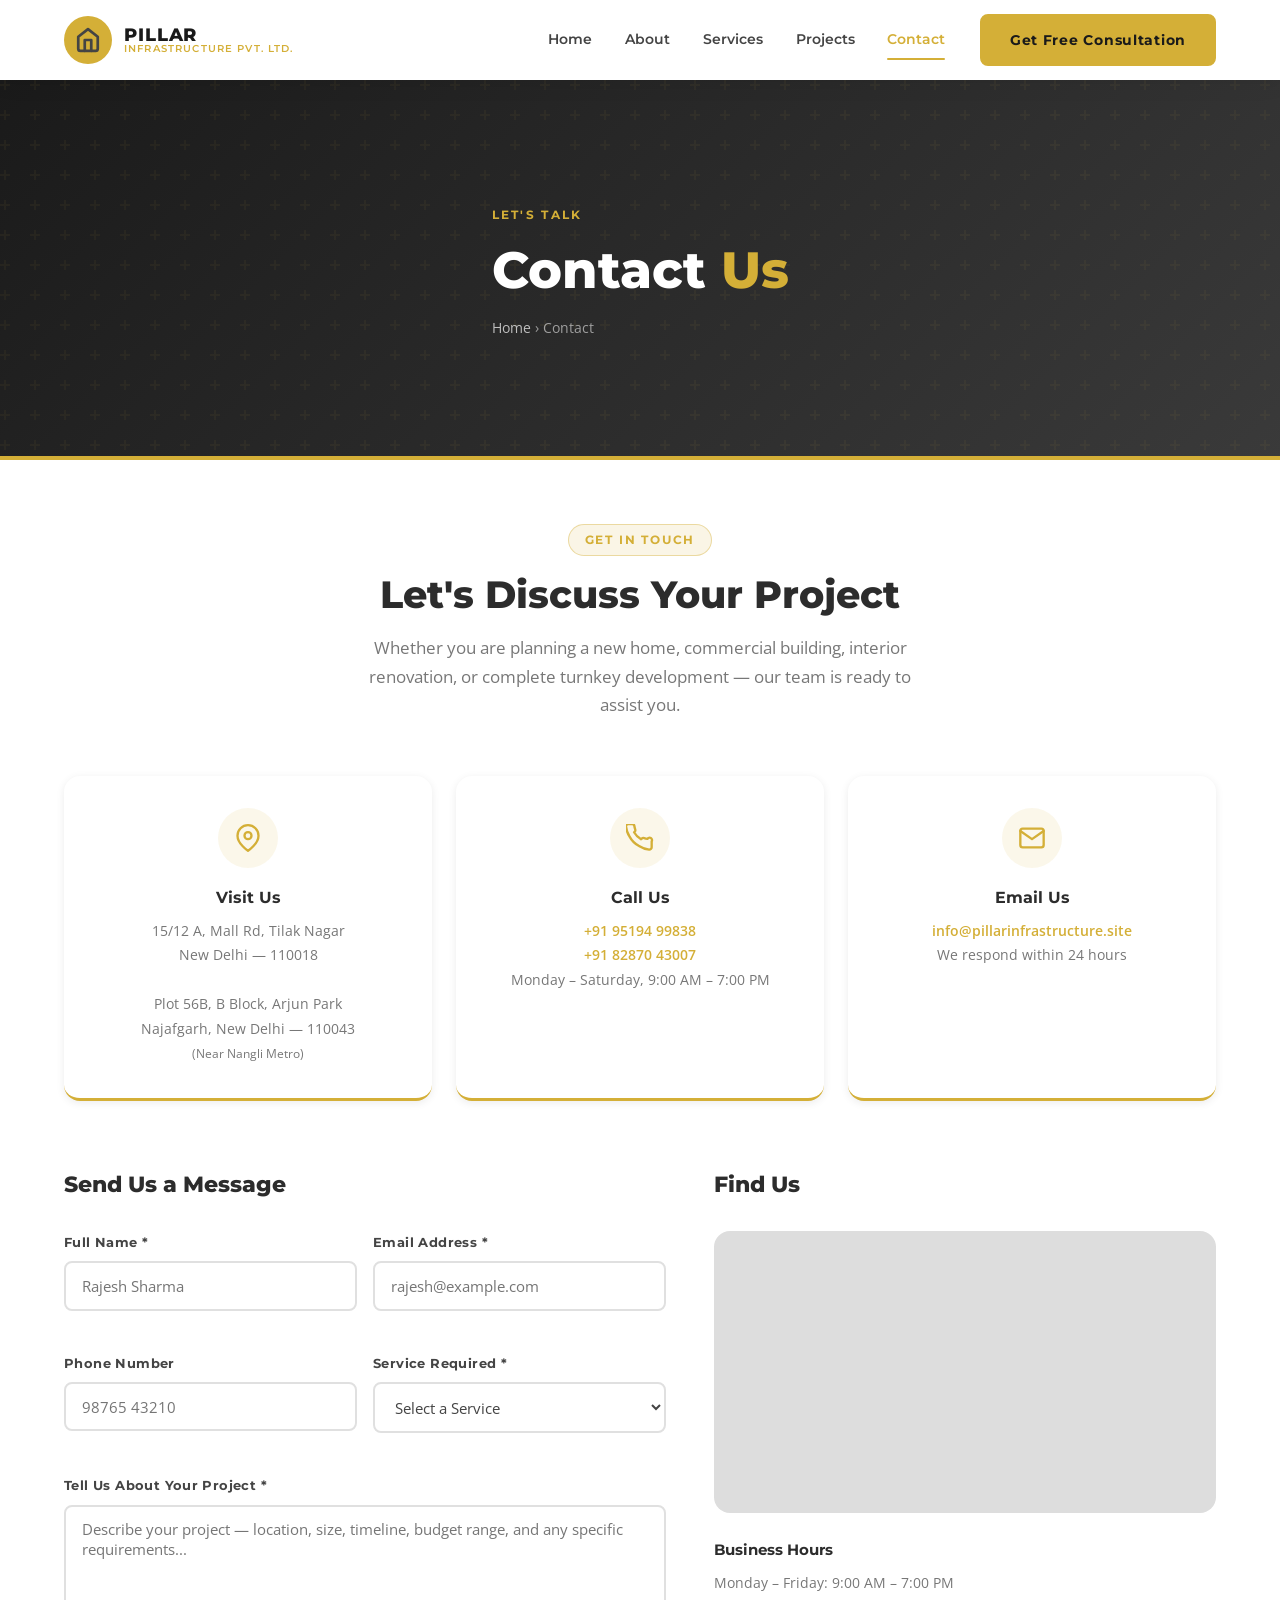
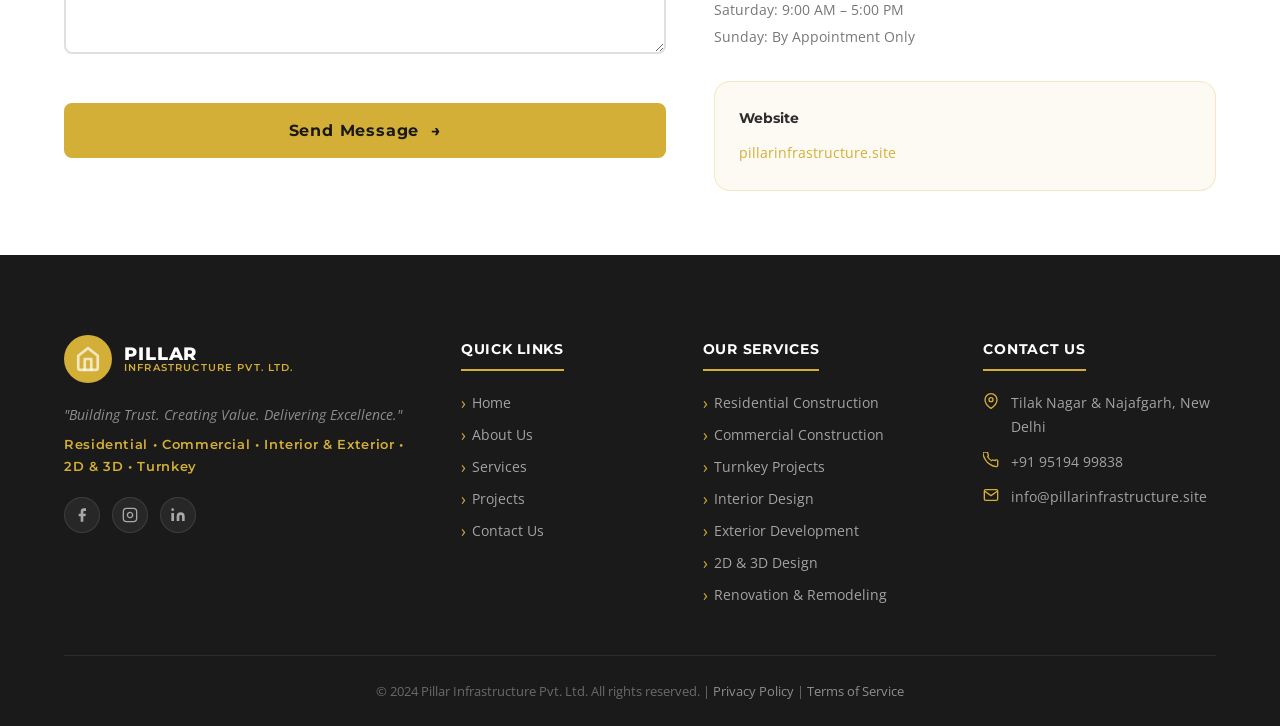
<file: contact.html>
<!DOCTYPE html>
<html lang="en">
<head>
  <meta charset="UTF-8">
  <meta name="viewport" content="width=device-width, initial-scale=1.0">
  <title>Contact Us — Get a Free Consultation | Pillar Infrastructure Pvt. Ltd.</title>
  <meta name="description" content="Contact Pillar Infrastructure Pvt. Ltd. for a free consultation and project estimate. Whether planning a home, commercial building, or renovation — we're ready to assist.">
  <meta name="keywords" content="contact construction company india, free construction consultation, building contractor contact, Pillar Infrastructure contact">
  <meta name="author" content="Mukhtar Khan, Pillar Infrastructure Pvt. Ltd.">
  <link rel="canonical" href="https://pillarinfrastructure.site/contact.html">
  <meta property="og:title" content="Contact Us | Pillar Infrastructure Pvt. Ltd.">
  <meta property="og:description" content="Get in touch for a free consultation and estimate. Email info@pillarinfrastructure.site.">
  <meta property="og:image" content="https://pillarinfrastructure.site/images/og-image.jpg">
  <meta property="og:url" content="https://pillarinfrastructure.site/contact.html">
  <link rel="icon" type="image/png" href="images/logo.png">
  <link rel="preconnect" href="https://fonts.googleapis.com">
  <link rel="preconnect" href="https://fonts.gstatic.com" crossorigin>
  <link href="https://fonts.googleapis.com/css2?family=Montserrat:wght@400;600;700;800&family=Open+Sans:wght@400;500;600&display=swap" rel="stylesheet">
  <link rel="stylesheet" href="https://unpkg.com/aos@2.3.4/dist/aos.css">
  <link rel="stylesheet" href="css/style.css">
</head>
<body>

<!-- NAVBAR -->
<header class="navbar navbar--solid" id="navbar">
  <div class="container">
    <div class="navbar__inner">
      <a href="index.html" class="navbar__logo" aria-label="Pillar Infrastructure Home">
        <div class="navbar__logo-icon" aria-hidden="true">
          <svg viewBox="0 0 24 24" fill="none" stroke="currentColor" stroke-width="2.5" stroke-linecap="round" stroke-linejoin="round">
            <path d="M3 9l9-7 9 7v11a2 2 0 01-2 2H5a2 2 0 01-2-2z"/><polyline points="9 22 9 12 15 12 15 22"/>
          </svg>
        </div>
        <div class="navbar__logo-text">
          <span class="navbar__logo-main">PILLAR</span>
          <span class="navbar__logo-sub">INFRASTRUCTURE PVT. LTD.</span>
        </div>
      </a>
      <nav class="navbar__nav" role="navigation" aria-label="Main navigation">
        <a href="index.html"    class="navbar__link">Home</a>
        <a href="about.html"   class="navbar__link">About</a>
        <a href="services.html" class="navbar__link">Services</a>
        <a href="projects.html" class="navbar__link">Projects</a>
        <a href="contact.html" class="navbar__link">Contact</a>
        <a href="contact.html" class="btn btn--accent navbar__cta">Get Free Consultation</a>
      </nav>
      <button class="navbar__toggle" aria-label="Toggle navigation menu" aria-expanded="false">
        <span></span><span></span><span></span>
      </button>
    </div>
  </div>
</header>

<!-- PAGE HERO -->
<section class="page-hero" aria-labelledby="page-title">
  <div class="container">
    <div class="page-hero__content">
      <p class="page-hero__tag">Let's Talk</p>
      <h1 class="page-hero__title" id="page-title">Contact <span>Us</span></h1>
      <p class="page-hero__breadcrumb"><a href="index.html">Home</a> &rsaquo; Contact</p>
    </div>
  </div>
</section>

<!-- CONTACT SECTION -->
<section class="section" aria-labelledby="contact-title">
  <div class="container">

    <div class="section__header" data-aos="fade-up">
      <span class="section__tag">Get In Touch</span>
      <h2 class="section__title" id="contact-title">Let's Discuss Your Project</h2>
      <p class="section__subtitle">
        Whether you are planning a new home, commercial building, interior renovation, or complete
        turnkey development — our team is ready to assist you.
      </p>
    </div>

    <!-- Contact Info Cards -->
    <div class="contact-cards">
      <div class="contact-card" data-aos="fade-up" data-aos-delay="0">
        <div class="contact-card__icon" aria-hidden="true">
          <svg viewBox="0 0 24 24" fill="none" stroke="currentColor" stroke-width="2" stroke-linecap="round" stroke-linejoin="round">
            <path d="M21 10c0 7-9 13-9 13S3 17 3 10a9 9 0 0118 0z"/><circle cx="12" cy="10" r="3"/>
          </svg>
        </div>
        <h3>Visit Us</h3>
        <p>
          15/12 A, Mall Rd, Tilak Nagar<br>New Delhi — 110018<br><br>
          Plot 56B, B Block, Arjun Park<br>Najafgarh, New Delhi — 110043<br>
          <small>(Near Nangli Metro)</small>
        </p>
      </div>
      <div class="contact-card" data-aos="fade-up" data-aos-delay="100">
        <div class="contact-card__icon" aria-hidden="true">
          <svg viewBox="0 0 24 24" fill="none" stroke="currentColor" stroke-width="2" stroke-linecap="round" stroke-linejoin="round">
            <path d="M22 16.92v3a2 2 0 01-2.18 2 19.79 19.79 0 01-8.63-3.07A19.5 19.5 0 013.07 10.8a19.79 19.79 0 01-3.07-8.7A2 2 0 012.18 0h3a2 2 0 012 1.72 12.84 12.84 0 00.7 2.81 2 2 0 01-.45 2.11L6.91 7.09a16 16 0 006 6l.56-.56a2 2 0 012.11-.45 12.84 12.84 0 002.81.7A2 2 0 0122 14.92z"/>
          </svg>
        </div>
        <h3>Call Us</h3>
        <p>
          <a href="tel:+919519499838" style="color:var(--color-accent);font-weight:600;">+91 95194 99838</a><br>
          <a href="tel:+918287043007" style="color:var(--color-accent);font-weight:600;">+91 82870 43007</a><br>
          Monday – Saturday, 9:00 AM – 7:00 PM
        </p>
      </div>
      <div class="contact-card" data-aos="fade-up" data-aos-delay="200">
        <div class="contact-card__icon" aria-hidden="true">
          <svg viewBox="0 0 24 24" fill="none" stroke="currentColor" stroke-width="2" stroke-linecap="round" stroke-linejoin="round">
            <path d="M4 4h16c1.1 0 2 .9 2 2v12c0 1.1-.9 2-2 2H4c-1.1 0-2-.9-2-2V6c0-1.1.9-2 2-2z"/>
            <polyline points="22,6 12,13 2,6"/>
          </svg>
        </div>
        <h3>Email Us</h3>
        <p><a href="mailto:info@pillarinfrastructure.site" style="color:var(--color-accent);font-weight:600;">info@pillarinfrastructure.site</a><br>
           We respond within 24 hours</p>
      </div>
    </div>

    <!-- Form + Map -->
    <div class="contact__wrapper">

      <!-- Contact Form -->
      <div data-aos="fade-right">
        <h2 class="contact__form-title">Send Us a Message</h2>
        <form id="contact-form"
              action="https://formspree.io/f/xbdeaenn"
              method="POST"
              novalidate>

          <div class="form-row">
            <div class="form-group">
              <label for="name" class="form-label">Full Name *</label>
              <input type="text" id="name" name="name" class="form-control"
                     placeholder="Rajesh Sharma" required autocomplete="name">
              <span class="form-error" id="name-error" role="alert"></span>
            </div>
            <div class="form-group">
              <label for="email" class="form-label">Email Address *</label>
              <input type="email" id="email" name="email" class="form-control"
                     placeholder="rajesh@example.com" required autocomplete="email">
              <span class="form-error" id="email-error" role="alert"></span>
            </div>
          </div>

          <div class="form-row">
            <div class="form-group">
              <label for="phone" class="form-label">Phone Number</label>
              <input type="tel" id="phone" name="phone" class="form-control"
                     placeholder="98765 43210" autocomplete="tel">
              <span class="form-error" id="phone-error" role="alert"></span>
            </div>
            <div class="form-group">
              <label for="service" class="form-label">Service Required *</label>
              <select id="service" name="service" class="form-control" required>
                <option value="">Select a Service</option>
                <option value="Residential Construction">Residential Construction</option>
                <option value="Commercial Construction">Commercial Construction</option>
                <option value="Turnkey Project">Turnkey Project</option>
                <option value="Interior Design & Execution">Interior Design &amp; Execution</option>
                <option value="Exterior Development">Exterior Development</option>
                <option value="2D & 3D Design Services">2D &amp; 3D Design Services</option>
                <option value="Renovation & Remodeling">Renovation &amp; Remodeling</option>
                <option value="Other">Other / Not Sure</option>
              </select>
              <span class="form-error" id="service-error" role="alert"></span>
            </div>
          </div>

          <div class="form-group">
            <label for="message" class="form-label">Tell Us About Your Project *</label>
            <textarea id="message" name="message" class="form-control" rows="6"
                      placeholder="Describe your project — location, size, timeline, budget range, and any specific requirements..." required></textarea>
            <span class="form-error" id="message-error" role="alert"></span>
          </div>

          <!-- Honeypot spam prevention -->
          <input type="text" name="_gotcha" style="display:none" tabindex="-1" autocomplete="off">

          <!-- Formspree redirect back to same page with ?success -->
          <input type="hidden" name="_next" value="https://pillarinfrastructure.site/contact.html?success">

          <button type="submit" class="btn btn--accent btn--lg btn--full">
            Send Message &nbsp;→
          </button>

        </form>

        <!-- Success message (hidden by default, shown when ?success in URL) -->
        <div class="form__success" style="display:none;">
          <h3>Thank You!</h3>
          <p>We've received your message and will contact you within 24 hours to discuss your project.</p>
        </div>
      </div>

      <!-- Map + Hours -->
      <div data-aos="fade-left">
        <h2 class="contact__form-title">Find Us</h2>
        <div class="map-embed">
          <!-- Replace the src below with your actual Google Maps embed URL -->
          <!-- To get it: Google Maps → share → Embed a map → copy iframe src -->
          <iframe
            src="https://www.google.com/maps/embed?pb=!1m18!1m12!1m3!1d3806.5!2d78.4867!3d17.3850!2m3!1f0!2f0!3f0!3m2!1i1024!2i768!4f13.1!3m3!1m2!1s0x0%3A0x0!2zMTfCsDIzJzA2LjAiTiA3OMKwMjknMTIuMSJF!5e0!3m2!1sen!2sin!4v1600000000000!5m2!1sen!2sin"
            title="Pillar Infrastructure Office Location — update with real address"
            allowfullscreen
            loading="lazy"
            referrerpolicy="no-referrer-when-downgrade">
          </iframe>
        </div>

        <div class="contact__hours">
          <h4>Business Hours</h4>
          <p>Monday – Friday: 9:00 AM – 7:00 PM</p>
          <p>Saturday: 9:00 AM – 5:00 PM</p>
          <p>Sunday: By Appointment Only</p>
        </div>

        <div style="margin-top:2rem;padding:1.5rem;background:rgba(212,175,55,0.06);border:1px solid rgba(212,175,55,0.25);border-radius:var(--radius-lg);">
          <p style="font-family:var(--font-heading);font-size:0.9rem;font-weight:700;color:var(--color-primary);margin-bottom:0.5rem;">Website</p>
          <a href="https://pillarinfrastructure.site" style="color:var(--color-accent);font-size:0.9rem;">pillarinfrastructure.site</a>
        </div>
      </div>

    </div>
  </div>
</section>

<!-- FOOTER -->
<footer class="footer" role="contentinfo">
  <div class="container">
    <div class="footer__grid">
      <div>
        <div class="footer__logo">
          <a href="index.html" class="navbar__logo">
            <div class="navbar__logo-icon" aria-hidden="true">
              <svg viewBox="0 0 24 24" fill="none" stroke="currentColor" stroke-width="2.5" stroke-linecap="round" stroke-linejoin="round">
                <path d="M3 9l9-7 9 7v11a2 2 0 01-2 2H5a2 2 0 01-2-2z"/><polyline points="9 22 9 12 15 12 15 22"/>
              </svg>
            </div>
            <div class="navbar__logo-text">
              <span class="navbar__logo-main">PILLAR</span>
              <span class="navbar__logo-sub">INFRASTRUCTURE PVT. LTD.</span>
            </div>
          </a>
        </div>
        <p class="footer__tagline">"Building Trust. Creating Value. Delivering Excellence."</p>
        <p class="footer__tagline-main">Residential • Commercial • Interior &amp; Exterior • 2D &amp; 3D • Turnkey</p>
        <div class="footer__social">
          <a href="#" class="footer__social-link" aria-label="Facebook"><svg viewBox="0 0 24 24" fill="currentColor"><path d="M18 2h-3a5 5 0 00-5 5v3H7v4h3v8h4v-8h3l1-4h-4V7a1 1 0 011-1h3z"/></svg></a>
          <a href="#" class="footer__social-link" aria-label="Instagram"><svg viewBox="0 0 24 24" fill="none" stroke="currentColor" stroke-width="2"><rect x="2" y="2" width="20" height="20" rx="5"/><path d="M16 11.37A4 4 0 1112.63 8 4 4 0 0116 11.37z"/><line x1="17.5" y1="6.5" x2="17.51" y2="6.5"/></svg></a>
          <a href="#" class="footer__social-link" aria-label="LinkedIn"><svg viewBox="0 0 24 24" fill="currentColor"><path d="M16 8a6 6 0 016 6v7h-4v-7a2 2 0 00-2-2 2 2 0 00-2 2v7h-4v-7a6 6 0 016-6zM2 9h4v12H2z"/><circle cx="4" cy="4" r="2"/></svg></a>
        </div>
      </div>
      <div>
        <h3 class="footer__heading">Quick Links</h3>
        <ul class="footer__links">
          <li><a href="index.html">Home</a></li>
          <li><a href="about.html">About Us</a></li>
          <li><a href="services.html">Services</a></li>
          <li><a href="projects.html">Projects</a></li>
          <li><a href="contact.html">Contact Us</a></li>
        </ul>
      </div>
      <div>
        <h3 class="footer__heading">Our Services</h3>
        <ul class="footer__links">
          <li><a href="services.html#residential">Residential Construction</a></li>
          <li><a href="services.html#commercial">Commercial Construction</a></li>
          <li><a href="services.html#turnkey">Turnkey Projects</a></li>
          <li><a href="services.html#interior">Interior Design</a></li>
          <li><a href="services.html#exterior">Exterior Development</a></li>
          <li><a href="services.html#design">2D &amp; 3D Design</a></li>
          <li><a href="services.html#renovation">Renovation &amp; Remodeling</a></li>
        </ul>
      </div>
      <div>
        <h3 class="footer__heading">Contact Us</h3>
        <ul class="footer__contact-list">
          <li class="footer__contact-item">
            <svg viewBox="0 0 24 24" fill="none" stroke="currentColor" stroke-width="2" aria-hidden="true"><path d="M21 10c0 7-9 13-9 13S3 17 3 10a9 9 0 0118 0z"/><circle cx="12" cy="10" r="3"/></svg>
            <span>Tilak Nagar &amp; Najafgarh, New Delhi</span>
          </li>
          <li class="footer__contact-item">
            <svg viewBox="0 0 24 24" fill="none" stroke="currentColor" stroke-width="2" aria-hidden="true"><path d="M22 16.92v3a2 2 0 01-2.18 2 19.79 19.79 0 01-8.63-3.07A19.5 19.5 0 013.07 10.8a19.79 19.79 0 01-3.07-8.7A2 2 0 012.18 0h3a2 2 0 012 1.72 12.84 12.84 0 00.7 2.81 2 2 0 01-.45 2.11L6.91 7.09a16 16 0 006 6l.56-.56a2 2 0 012.11-.45 12.84 12.84 0 002.81.7A2 2 0 0122 14.92z"/></svg>
            <a href="tel:+919519499838">+91 95194 99838</a>
          </li>
          <li class="footer__contact-item">
            <svg viewBox="0 0 24 24" fill="none" stroke="currentColor" stroke-width="2" aria-hidden="true"><path d="M4 4h16c1.1 0 2 .9 2 2v12c0 1.1-.9 2-2 2H4c-1.1 0-2-.9-2-2V6c0-1.1.9-2 2-2z"/><polyline points="22,6 12,13 2,6"/></svg>
            <a href="mailto:info@pillarinfrastructure.site">info@pillarinfrastructure.site</a>
          </li>
        </ul>
      </div>
    </div>
  </div>
  <div class="footer__bottom">
    <div class="container">
      <p>© 2024 Pillar Infrastructure Pvt. Ltd. All rights reserved. | <a href="#">Privacy Policy</a> | <a href="#">Terms of Service</a></p>
    </div>
  </div>
</footer>

<script src="https://unpkg.com/aos@2.3.4/dist/aos.js"></script>
<script src="js/main.js"></script>
</body>
</html>
</file>
<file: css/style.css>
/* ============================================================
   PILLAR INFRASTRUCTURE PVT. LTD. — Master Stylesheet
   Color palette: Charcoal + Gold
   ============================================================ */

/* ─── 1. DESIGN TOKENS ─────────────────────────────────────── */
:root {
  --color-primary:       #2C2C2C;
  --color-primary-dark:  #1A1A1A;
  --color-primary-light: #3f3f3f;
  --color-accent:        #D4AF37;
  --color-accent-dark:   #B8962E;
  --color-accent-light:  #e8c84a;
  --color-bg:            #F8F8F8;
  --color-bg-dark:       #1A1A1A;
  --color-text:          #444444;
  --color-text-light:    #777777;
  --color-white:         #FFFFFF;
  --color-border:        #E0E0E0;

  --font-heading: 'Montserrat', sans-serif;
  --font-body:    'Open Sans', sans-serif;

  --space-xs:  0.5rem;
  --space-sm:  1rem;
  --space-md:  2rem;
  --space-lg:  4rem;
  --space-xl:  6rem;

  --radius-sm: 4px;
  --radius-md: 8px;
  --radius-lg: 16px;

  --shadow-sm:  0 2px 8px rgba(0,0,0,0.08);
  --shadow-md:  0 8px 24px rgba(0,0,0,0.12);
  --shadow-lg:  0 16px 48px rgba(0,0,0,0.16);
  --shadow-gold: 0 8px 24px rgba(212,175,55,0.30);

  --transition: 0.3s ease;
  --navbar-height: 80px;
}

/* ─── 2. RESET & BASE ───────────────────────────────────────── */
*, *::before, *::after { box-sizing: border-box; margin: 0; padding: 0; }
html { scroll-behavior: smooth; scroll-padding-top: var(--navbar-height); }
body {
  font-family: var(--font-body);
  color: var(--color-text);
  background: var(--color-white);
  line-height: 1.7;
  overflow-x: hidden;
}
img { max-width: 100%; height: auto; display: block; }
a { text-decoration: none; color: inherit; }
ul { list-style: none; }
button { cursor: pointer; border: none; background: none; font-family: inherit; }
input, textarea, select { font-family: inherit; }
.sr-only {
  position: absolute; width: 1px; height: 1px;
  padding: 0; margin: -1px; overflow: hidden;
  clip: rect(0,0,0,0); white-space: nowrap; border: 0;
}

/* ─── 3. UTILITIES ──────────────────────────────────────────── */
.container {
  max-width: 1200px;
  margin: 0 auto;
  padding: 0 1.5rem;
}
.section { padding: var(--space-lg) 0; }
.section--gray { background: var(--color-bg); }
.section--dark  { background: var(--color-primary-dark); color: var(--color-white); }
.text-center { text-align: center; }
.text-accent { color: var(--color-accent); }
.text-primary { color: var(--color-primary); }

.section__header { text-align: center; margin-bottom: 3.5rem; }
.section__tag {
  display: inline-block;
  font-family: var(--font-heading);
  font-size: 0.75rem;
  font-weight: 700;
  letter-spacing: 0.15em;
  text-transform: uppercase;
  color: var(--color-accent);
  background: rgba(212,175,55,0.12);
  border: 1px solid rgba(212,175,55,0.4);
  padding: 0.3rem 1rem;
  border-radius: 50px;
  margin-bottom: 1rem;
}
.section__title {
  font-family: var(--font-heading);
  font-size: clamp(1.8rem, 3vw, 2.6rem);
  font-weight: 800;
  color: var(--color-primary);
  line-height: 1.2;
  margin-bottom: 1rem;
}
.section--dark .section__title { color: var(--color-white); }
.section__subtitle {
  font-size: 1.05rem;
  color: var(--color-text-light);
  max-width: 580px;
  margin: 0 auto;
}
.section--dark .section__subtitle { color: rgba(255,255,255,0.7); }

/* Buttons */
.btn {
  display: inline-flex;
  align-items: center;
  gap: 0.5rem;
  font-family: var(--font-heading);
  font-size: 0.9rem;
  font-weight: 700;
  letter-spacing: 0.05em;
  padding: 0.75rem 1.75rem;
  border-radius: var(--radius-md);
  transition: var(--transition);
  white-space: nowrap;
}
.btn--lg { padding: 1rem 2.25rem; font-size: 1rem; }
.btn--sm { padding: 0.5rem 1.2rem; font-size: 0.82rem; }
.btn--full { width: 100%; justify-content: center; }

.btn--primary {
  background: var(--color-primary);
  color: var(--color-white);
  border: 2px solid var(--color-primary);
}
.btn--primary:hover {
  background: var(--color-primary-light);
  border-color: var(--color-primary-light);
  transform: translateY(-2px);
  box-shadow: var(--shadow-md);
}
.btn--accent {
  background: var(--color-accent);
  color: var(--color-primary-dark);
  border: 2px solid var(--color-accent);
}
.btn--accent:hover {
  background: var(--color-accent-dark);
  border-color: var(--color-accent-dark);
  transform: translateY(-2px);
  box-shadow: var(--shadow-gold);
}
.btn--outline {
  background: transparent;
  color: var(--color-primary);
  border: 2px solid var(--color-primary);
}
.btn--outline:hover {
  background: var(--color-primary);
  color: var(--color-white);
  transform: translateY(-2px);
}
.btn--outline-white {
  background: transparent;
  color: var(--color-white);
  border: 2px solid rgba(255,255,255,0.7);
}
.btn--outline-white:hover {
  background: var(--color-white);
  color: var(--color-primary);
  transform: translateY(-2px);
}

/* ─── 4. KEYFRAME ANIMATIONS ────────────────────────────────── */
@keyframes heroFadeUp {
  from { opacity: 0; transform: translateY(40px); }
  to   { opacity: 1; transform: translateY(0); }
}
@keyframes slideInLeft {
  from { opacity: 0; transform: translateX(-30px); }
  to   { opacity: 1; transform: translateX(0); }
}
@keyframes float {
  0%, 100% { transform: translateY(0); }
  50%       { transform: translateY(-10px); }
}
@keyframes bounce {
  0%, 100% { transform: translateX(-50%) translateY(0); }
  50%       { transform: translateX(-50%) translateY(8px); }
}
@keyframes navbarReveal {
  from { transform: translateY(-100%); }
  to   { transform: translateY(0); }
}
@keyframes shimmer {
  0%   { background-position: -400px 0; }
  100% { background-position: 400px 0; }
}
@keyframes pulse {
  0%, 100% { box-shadow: 0 0 0 0 rgba(212,175,55,0.4); }
  50%       { box-shadow: 0 0 0 12px rgba(212,175,55,0); }
}

/* ─── 5. NAVBAR ─────────────────────────────────────────────── */
.navbar {
  position: fixed;
  top: 0; left: 0; right: 0;
  z-index: 1000;
  height: var(--navbar-height);
  transition: background var(--transition), box-shadow var(--transition);
  animation: navbarReveal 0.6s ease both;
}
.navbar.scrolled,
.navbar--solid {
  background: var(--color-white);
  box-shadow: 0 2px 20px rgba(0,0,0,0.1);
}
.navbar__inner {
  display: flex;
  align-items: center;
  justify-content: space-between;
  height: var(--navbar-height);
}
.navbar__logo {
  display: flex;
  align-items: center;
  gap: 0.75rem;
  flex-shrink: 0;
}
.navbar__logo-img {
  width: 48px; height: 48px;
  border-radius: 50%;
  object-fit: cover;
}
.navbar__logo-icon {
  width: 48px; height: 48px;
  background: var(--color-accent);
  border-radius: 50%;
  display: flex; align-items: center; justify-content: center;
  flex-shrink: 0;
}
.navbar__logo-icon svg { width: 26px; height: 26px; }
.navbar__logo-text { display: flex; flex-direction: column; line-height: 1.1; }
.navbar__logo-main {
  font-family: var(--font-heading);
  font-size: 1.1rem;
  font-weight: 800;
  color: var(--color-primary-dark);
  letter-spacing: 0.05em;
}
.navbar.scrolled .navbar__logo-main { color: var(--color-primary-dark); }
.navbar:not(.scrolled):not(.navbar--solid) .navbar__logo-main { color: var(--color-white); }
.navbar__logo-sub {
  font-family: var(--font-heading);
  font-size: 0.6rem;
  font-weight: 600;
  color: var(--color-accent);
  letter-spacing: 0.12em;
  text-transform: uppercase;
}
.navbar__nav {
  display: flex;
  align-items: center;
  gap: 0.25rem;
}
.navbar__link {
  font-family: var(--font-heading);
  font-size: 0.85rem;
  font-weight: 600;
  padding: 0.5rem 0.9rem;
  border-radius: var(--radius-sm);
  transition: var(--transition);
  position: relative;
}
.navbar:not(.scrolled):not(.navbar--solid) .navbar__link { color: rgba(255,255,255,0.85); }
.navbar.scrolled .navbar__link,
.navbar--solid .navbar__link { color: var(--color-text); }
.navbar__link::after {
  content: '';
  position: absolute;
  bottom: 0; left: 50%; right: 50%;
  height: 2px;
  background: var(--color-accent);
  border-radius: 2px;
  transition: left var(--transition), right var(--transition);
}
.navbar__link:hover::after,
.navbar__link.active::after { left: 0.9rem; right: 0.9rem; }
.navbar__link:hover,
.navbar__link.active { color: var(--color-accent) !important; }

.navbar__cta { margin-left: 1rem; }
.navbar__toggle {
  display: none;
  flex-direction: column;
  gap: 5px;
  padding: 8px;
  border-radius: var(--radius-sm);
}
.navbar__toggle span {
  display: block;
  width: 24px; height: 2px;
  background: var(--color-white);
  border-radius: 2px;
  transition: var(--transition);
}
.navbar.scrolled .navbar__toggle span,
.navbar--solid .navbar__toggle span { background: var(--color-primary); }
.navbar__toggle.open span:nth-child(1) { transform: translateY(7px) rotate(45deg); }
.navbar__toggle.open span:nth-child(2) { opacity: 0; }
.navbar__toggle.open span:nth-child(3) { transform: translateY(-7px) rotate(-45deg); }

/* ─── 6. PAGE HERO BANNER (inner pages) ─────────────────────── */
.page-hero {
  height: 380px;
  background: linear-gradient(135deg, var(--color-primary-dark) 0%, #3a3a3a 100%);
  position: relative;
  display: flex;
  align-items: center;
  margin-top: var(--navbar-height);
  overflow: hidden;
}
.page-hero::before {
  content: '';
  position: absolute; inset: 0;
  background: url("data:image/svg+xml,%3Csvg width='60' height='60' viewBox='0 0 60 60' xmlns='http://www.w3.org/2000/svg'%3E%3Cg fill='none' fill-rule='evenodd'%3E%3Cg fill='%23D4AF37' fill-opacity='0.05'%3E%3Cpath d='M36 34v-4h-2v4h-4v2h4v4h2v-4h4v-2h-4zm0-30V0h-2v4h-4v2h4v4h2V6h4V4h-4zM6 34v-4H4v4H0v2h4v4h2v-4h4v-2H6zM6 4V0H4v4H0v2h4v4h2V6h4V4H6z'/%3E%3C/g%3E%3C/g%3E%3C/svg%3E");
}
.page-hero::after {
  content: '';
  position: absolute;
  bottom: 0; left: 0; right: 0;
  height: 4px;
  background: var(--color-accent);
}
.page-hero__content { position: relative; z-index: 1; }
.page-hero__tag {
  display: inline-block;
  font-family: var(--font-heading);
  font-size: 0.72rem;
  font-weight: 700;
  letter-spacing: 0.2em;
  text-transform: uppercase;
  color: var(--color-accent);
  margin-bottom: 1rem;
}
.page-hero__title {
  font-family: var(--font-heading);
  font-size: clamp(2rem, 4vw, 3.2rem);
  font-weight: 800;
  color: var(--color-white);
  line-height: 1.15;
  margin-bottom: 1rem;
}
.page-hero__title span { color: var(--color-accent); }
.page-hero__breadcrumb {
  font-size: 0.9rem;
  color: rgba(255,255,255,0.55);
}
.page-hero__breadcrumb a { color: rgba(255,255,255,0.7); }
.page-hero__breadcrumb a:hover { color: var(--color-accent); }

/* ─── 7. HERO SECTION ───────────────────────────────────────── */
.hero {
  min-height: 100vh;
  position: relative;
  display: flex;
  align-items: center;
  padding-top: var(--navbar-height);
  overflow: hidden;
}
.hero__bg {
  position: absolute; inset: 0;
  background-color: #1a1a1a;
  background-image: url('../images/hero-bg.jpg');
  background-size: cover;
  background-position: center;
  z-index: 0;
}
.hero__overlay {
  position: absolute; inset: 0;
  background: linear-gradient(135deg, rgba(26,26,26,0.92) 0%, rgba(44,44,44,0.78) 50%, rgba(26,26,26,0.88) 100%);
  z-index: 1;
}
.hero__content {
  position: relative;
  z-index: 2;
  max-width: 780px;
  padding: 4rem 0 6rem;
}
.hero__tag {
  display: inline-flex;
  align-items: center;
  gap: 0.5rem;
  font-family: var(--font-heading);
  font-size: 0.78rem;
  font-weight: 700;
  letter-spacing: 0.12em;
  text-transform: uppercase;
  color: var(--color-accent);
  background: rgba(212,175,55,0.12);
  border: 1px solid rgba(212,175,55,0.4);
  padding: 0.4rem 1.2rem;
  border-radius: 50px;
  margin-bottom: 1.5rem;
  animation: slideInLeft 0.7s ease 0.2s both;
}
.hero__tag::before {
  content: '';
  width: 8px; height: 8px;
  background: var(--color-accent);
  border-radius: 50%;
  animation: pulse 2s ease-in-out infinite;
}
.hero__title {
  font-family: var(--font-heading);
  font-size: clamp(2.4rem, 5.5vw, 4.5rem);
  font-weight: 800;
  color: var(--color-white);
  line-height: 1.1;
  margin-bottom: 1.5rem;
  animation: heroFadeUp 0.9s ease 0.4s both;
}
.hero__title .accent { color: var(--color-accent); }
.hero__subtitle {
  font-size: clamp(1rem, 1.8vw, 1.2rem);
  color: rgba(255,255,255,0.75);
  max-width: 560px;
  margin-bottom: 2.5rem;
  line-height: 1.8;
  animation: heroFadeUp 0.9s ease 0.6s both;
}
.hero__cta-group {
  display: flex;
  flex-wrap: wrap;
  gap: 1rem;
  animation: heroFadeUp 0.9s ease 0.8s both;
}
.hero__services {
  display: flex;
  flex-wrap: wrap;
  gap: 0.6rem;
  margin-top: 2.5rem;
  animation: heroFadeUp 0.9s ease 1s both;
}
.hero__service-pill {
  font-family: var(--font-heading);
  font-size: 0.72rem;
  font-weight: 600;
  color: rgba(255,255,255,0.65);
  border: 1px solid rgba(255,255,255,0.2);
  padding: 0.3rem 0.8rem;
  border-radius: 50px;
}
.hero__badge {
  position: absolute;
  bottom: 3rem;
  right: 2rem;
  background: rgba(255,255,255,0.08);
  backdrop-filter: blur(12px);
  border: 1px solid rgba(212,175,55,0.4);
  border-radius: var(--radius-lg);
  padding: 1rem 1.5rem;
  display: flex;
  align-items: center;
  gap: 1rem;
  z-index: 2;
  animation: float 4s ease-in-out 1.2s infinite;
}
.hero__badge-icon {
  font-size: 2rem;
  color: var(--color-accent);
  line-height: 1;
}
.hero__badge-text { color: var(--color-white); }
.hero__badge-text strong {
  display: block;
  font-family: var(--font-heading);
  font-size: 0.95rem;
  font-weight: 700;
}
.hero__badge-text small {
  font-size: 0.72rem;
  color: rgba(255,255,255,0.6);
}
.hero__scroll {
  position: absolute;
  bottom: 2rem;
  left: 50%;
  transform: translateX(-50%);
  z-index: 2;
  display: flex;
  flex-direction: column;
  align-items: center;
  gap: 0.5rem;
  color: rgba(255,255,255,0.45);
  font-size: 0.72rem;
  letter-spacing: 0.1em;
  text-transform: uppercase;
  animation: bounce 2s ease-in-out infinite;
}
.hero__scroll-arrow {
  width: 20px; height: 20px;
  border-right: 2px solid rgba(255,255,255,0.4);
  border-bottom: 2px solid rgba(255,255,255,0.4);
  transform: rotate(45deg);
}

/* ─── 8. STATS ──────────────────────────────────────────────── */
.stats {
  background: var(--color-primary-dark);
  padding: 5rem 0;
}
.stats__grid {
  display: grid;
  grid-template-columns: repeat(4, 1fr);
  gap: 2rem;
}
.stats__item {
  text-align: center;
  padding: 1.5rem;
  border-right: 1px solid rgba(255,255,255,0.08);
}
.stats__item:last-child { border-right: none; }
.stats__icon {
  width: 52px; height: 52px;
  background: rgba(212,175,55,0.12);
  border-radius: 50%;
  display: flex; align-items: center; justify-content: center;
  margin: 0 auto 1rem;
  color: var(--color-accent);
}
.stats__icon svg { width: 26px; height: 26px; }
.stats__number {
  font-family: var(--font-heading);
  font-size: 3rem;
  font-weight: 800;
  color: var(--color-accent);
  line-height: 1;
  display: block;
}
.stats__label {
  font-size: 0.82rem;
  font-weight: 600;
  letter-spacing: 0.08em;
  text-transform: uppercase;
  color: rgba(255,255,255,0.55);
  margin-top: 0.5rem;
}

/* ─── 9. SERVICE CARDS ──────────────────────────────────────── */
.services__grid {
  display: grid;
  grid-template-columns: repeat(3, 1fr);
  gap: 1.75rem;
}
.service-card {
  background: var(--color-white);
  border-radius: var(--radius-lg);
  padding: 2rem;
  box-shadow: var(--shadow-sm);
  border-bottom: 3px solid transparent;
  transition: transform var(--transition), box-shadow var(--transition), border-color var(--transition);
  display: flex;
  flex-direction: column;
}
.service-card:hover {
  transform: translateY(-8px);
  box-shadow: var(--shadow-md);
  border-bottom-color: var(--color-accent);
}
.service-card__icon {
  width: 60px; height: 60px;
  background: linear-gradient(135deg, var(--color-primary-dark), var(--color-primary-light));
  border-radius: var(--radius-md);
  display: flex; align-items: center; justify-content: center;
  margin-bottom: 1.25rem;
  color: var(--color-accent);
  flex-shrink: 0;
}
.service-card__icon svg { width: 28px; height: 28px; }
.service-card__title {
  font-family: var(--font-heading);
  font-size: 1.1rem;
  font-weight: 700;
  color: var(--color-primary);
  margin-bottom: 0.75rem;
}
.service-card__desc {
  font-size: 0.92rem;
  color: var(--color-text-light);
  line-height: 1.7;
  flex: 1;
  margin-bottom: 1.25rem;
}
.service-card__link {
  font-family: var(--font-heading);
  font-size: 0.85rem;
  font-weight: 700;
  color: var(--color-accent);
  display: inline-flex;
  align-items: center;
  gap: 0.4rem;
  transition: gap var(--transition);
  margin-top: auto;
}
.service-card:hover .service-card__link { gap: 0.7rem; }

/* ─── 10. ABOUT TEASER ──────────────────────────────────────── */
.about-teaser__grid {
  display: grid;
  grid-template-columns: 1fr 1fr;
  gap: 4rem;
  align-items: center;
}
.about-teaser__tag { /* uses .section__tag */ }
.about-teaser__title {
  font-family: var(--font-heading);
  font-size: clamp(1.6rem, 2.5vw, 2.4rem);
  font-weight: 800;
  color: var(--color-primary);
  line-height: 1.2;
  margin-bottom: 1.25rem;
}
.about-teaser__text {
  font-size: 1rem;
  color: var(--color-text-light);
  line-height: 1.8;
  margin-bottom: 1.5rem;
}
.about-teaser__features { margin-bottom: 2rem; }
.about-teaser__features li {
  display: flex;
  align-items: center;
  gap: 0.75rem;
  font-size: 0.95rem;
  color: var(--color-text);
  font-weight: 500;
  padding: 0.4rem 0;
}
.about-teaser__features li::before {
  content: '';
  width: 8px; height: 8px;
  background: var(--color-accent);
  border-radius: 50%;
  flex-shrink: 0;
}
.about-teaser__image-wrap {
  position: relative;
}
.about-teaser__image-wrap::before {
  content: '';
  position: absolute;
  top: -15px; right: -15px;
  width: 100%; height: 100%;
  border: 3px solid var(--color-accent);
  border-radius: var(--radius-lg);
  z-index: 0;
}
.about-teaser__image-wrap img {
  position: relative;
  z-index: 1;
  width: 100%;
  height: 420px;
  object-fit: cover;
  border-radius: var(--radius-lg);
  background: #ddd;
}
.about-teaser__badge {
  position: absolute;
  bottom: -20px;
  left: -20px;
  z-index: 2;
  background: var(--color-primary-dark);
  border: 2px solid var(--color-accent);
  border-radius: var(--radius-md);
  padding: 1rem 1.25rem;
  color: var(--color-white);
  min-width: 180px;
}
.about-teaser__badge strong {
  display: block;
  font-family: var(--font-heading);
  font-size: 0.95rem;
  font-weight: 700;
  color: var(--color-accent);
}
.about-teaser__badge span {
  display: block;
  font-size: 0.8rem;
  color: rgba(255,255,255,0.8);
  margin-top: 0.2rem;
}
.about-teaser__badge small {
  display: block;
  font-size: 0.72rem;
  color: rgba(255,255,255,0.5);
  margin-top: 0.2rem;
}

/* ─── 11. WHY CHOOSE US ─────────────────────────────────────── */
.features-grid {
  display: grid;
  grid-template-columns: repeat(3, 1fr);
  gap: 2rem;
}
.feature-card {
  padding: 2rem;
  background: var(--color-white);
  border-radius: var(--radius-lg);
  box-shadow: var(--shadow-sm);
  transition: transform var(--transition), box-shadow var(--transition);
}
.feature-card:hover {
  transform: translateY(-4px);
  box-shadow: var(--shadow-md);
}
.feature-card__icon {
  width: 54px; height: 54px;
  background: rgba(212,175,55,0.1);
  border-radius: var(--radius-md);
  display: flex; align-items: center; justify-content: center;
  margin-bottom: 1.25rem;
  color: var(--color-accent);
}
.feature-card__icon svg { width: 26px; height: 26px; }
.feature-card__title {
  font-family: var(--font-heading);
  font-size: 1rem;
  font-weight: 700;
  color: var(--color-primary);
  margin-bottom: 0.6rem;
}
.feature-card__text {
  font-size: 0.9rem;
  color: var(--color-text-light);
  line-height: 1.7;
}

/* ─── 12. PROJECTS ──────────────────────────────────────────── */
.projects__filter {
  display: flex;
  flex-wrap: wrap;
  gap: 0.6rem;
  justify-content: center;
  margin-bottom: 3rem;
}
.filter-btn {
  font-family: var(--font-heading);
  font-size: 0.82rem;
  font-weight: 700;
  padding: 0.5rem 1.2rem;
  border-radius: 50px;
  border: 2px solid var(--color-border);
  color: var(--color-text-light);
  background: var(--color-white);
  transition: var(--transition);
}
.filter-btn:hover,
.filter-btn.active {
  background: var(--color-primary);
  border-color: var(--color-primary);
  color: var(--color-white);
}
.projects__grid {
  display: grid;
  grid-template-columns: repeat(auto-fill, minmax(320px, 1fr));
  gap: 1.5rem;
}
.project-card {
  position: relative;
  overflow: hidden;
  border-radius: var(--radius-lg);
  cursor: pointer;
  aspect-ratio: 4/3;
  background: #ddd;
}
.project-card__img {
  width: 100%; height: 100%;
  object-fit: cover;
  transition: transform 0.5s ease;
}
.project-card:hover .project-card__img { transform: scale(1.08); }
.project-card__overlay {
  position: absolute; inset: 0;
  background: linear-gradient(to top, rgba(26,26,26,0.92) 0%, rgba(26,26,26,0.2) 60%, transparent 100%);
  display: flex;
  flex-direction: column;
  justify-content: flex-end;
  padding: 1.5rem;
  opacity: 0.7;
  transition: opacity var(--transition);
}
.project-card:hover .project-card__overlay { opacity: 1; }
.project-card__tag {
  display: inline-block;
  font-family: var(--font-heading);
  font-size: 0.68rem;
  font-weight: 700;
  letter-spacing: 0.1em;
  text-transform: uppercase;
  background: var(--color-accent);
  color: var(--color-primary-dark);
  padding: 0.2rem 0.7rem;
  border-radius: 50px;
  margin-bottom: 0.5rem;
  align-self: flex-start;
}
.project-card__title {
  font-family: var(--font-heading);
  font-size: 1.05rem;
  font-weight: 700;
  color: var(--color-white);
  margin-bottom: 0.3rem;
}
.project-card__meta {
  font-size: 0.8rem;
  color: rgba(255,255,255,0.65);
  margin-bottom: 0.75rem;
}
.project-card__view {
  align-self: flex-start;
  opacity: 0;
  transform: translateY(10px);
  transition: opacity var(--transition), transform var(--transition);
}
.project-card:hover .project-card__view {
  opacity: 1;
  transform: translateY(0);
}

/* Project Modal */
.project-modal {
  position: fixed; inset: 0;
  z-index: 2000;
  display: none;
  align-items: center;
  justify-content: center;
  padding: 1rem;
}
.project-modal.active { display: flex; }
.modal__overlay {
  position: absolute; inset: 0;
  background: rgba(0,0,0,0.8);
  backdrop-filter: blur(4px);
}
.modal__content {
  position: relative;
  z-index: 1;
  background: var(--color-white);
  border-radius: var(--radius-lg);
  overflow: hidden;
  max-width: 800px;
  width: 100%;
  max-height: 90vh;
  overflow-y: auto;
  display: grid;
  grid-template-columns: 1fr 1fr;
}
.modal__img {
  width: 100%;
  height: 100%;
  min-height: 300px;
  object-fit: cover;
  background: #ddd;
}
.modal__body { padding: 2rem; }
.modal__close {
  position: absolute;
  top: 1rem; right: 1rem;
  width: 36px; height: 36px;
  background: var(--color-primary-dark);
  color: var(--color-white);
  border-radius: 50%;
  display: flex; align-items: center; justify-content: center;
  font-size: 1.1rem;
  z-index: 2;
  transition: background var(--transition);
}
.modal__close:hover { background: var(--color-accent); color: var(--color-primary-dark); }
.modal__tag {
  display: inline-block;
  font-family: var(--font-heading);
  font-size: 0.68rem;
  font-weight: 700;
  letter-spacing: 0.1em;
  text-transform: uppercase;
  background: rgba(212,175,55,0.12);
  color: var(--color-accent);
  border: 1px solid rgba(212,175,55,0.4);
  padding: 0.2rem 0.7rem;
  border-radius: 50px;
  margin-bottom: 0.75rem;
}
.modal__title {
  font-family: var(--font-heading);
  font-size: 1.4rem;
  font-weight: 800;
  color: var(--color-primary);
  margin-bottom: 1rem;
}
.modal__meta {
  display: flex;
  flex-direction: column;
  gap: 0.4rem;
  margin-bottom: 1.25rem;
  padding-bottom: 1.25rem;
  border-bottom: 1px solid var(--color-border);
}
.modal__meta-item {
  font-size: 0.88rem;
  color: var(--color-text-light);
  display: flex;
  align-items: center;
  gap: 0.5rem;
}
.modal__meta-item strong { color: var(--color-text); }
.modal__desc {
  font-size: 0.92rem;
  color: var(--color-text-light);
  line-height: 1.8;
  margin-bottom: 1.5rem;
}

/* ─── 13. TESTIMONIALS ──────────────────────────────────────── */
.testimonials__grid {
  display: grid;
  grid-template-columns: repeat(3, 1fr);
  gap: 1.75rem;
}
.testimonial-card {
  background: var(--color-white);
  border-radius: var(--radius-lg);
  padding: 2rem;
  box-shadow: var(--shadow-sm);
  border-top: 3px solid var(--color-accent);
  display: flex;
  flex-direction: column;
}
.testimonial-card__stars {
  color: var(--color-accent);
  font-size: 1rem;
  letter-spacing: 2px;
  margin-bottom: 1rem;
}
.testimonial-card__text {
  font-size: 0.95rem;
  color: var(--color-text-light);
  line-height: 1.8;
  font-style: italic;
  flex: 1;
  margin-bottom: 1.5rem;
  position: relative;
}
.testimonial-card__text::before {
  content: '\201C';
  font-size: 3rem;
  color: var(--color-accent);
  opacity: 0.3;
  font-family: Georgia, serif;
  line-height: 0;
  vertical-align: -0.8rem;
  margin-right: 0.3rem;
}
.testimonial-card__author {
  display: flex;
  align-items: center;
  gap: 0.75rem;
  padding-top: 1rem;
  border-top: 1px solid var(--color-border);
}
.testimonial-card__avatar {
  width: 48px; height: 48px;
  border-radius: 50%;
  object-fit: cover;
  background: #ddd;
  flex-shrink: 0;
}
.testimonial-card__author-name {
  font-family: var(--font-heading);
  font-size: 0.9rem;
  font-weight: 700;
  color: var(--color-primary);
  display: block;
}
.testimonial-card__author-title {
  font-size: 0.78rem;
  color: var(--color-text-light);
}

/* ─── 14. CTA BANNER ────────────────────────────────────────── */
.cta-banner {
  background: var(--color-primary-dark);
  padding: 5rem 0;
  text-align: center;
  position: relative;
  overflow: hidden;
}
.cta-banner::before {
  content: '';
  position: absolute; inset: 0;
  background: url("data:image/svg+xml,%3Csvg width='60' height='60' viewBox='0 0 60 60' xmlns='http://www.w3.org/2000/svg'%3E%3Cg fill='none'%3E%3Cg fill='%23D4AF37' fill-opacity='0.04'%3E%3Cpath d='M36 34v-4h-2v4h-4v2h4v4h2v-4h4v-2h-4zm0-30V0h-2v4h-4v2h4v4h2V6h4V4h-4zM6 34v-4H4v4H0v2h4v4h2v-4h4v-2H6zM6 4V0H4v4H0v2h4v4h2V6h4V4H6z'/%3E%3C/g%3E%3C/g%3E%3C/svg%3E");
}
.cta-banner .container { position: relative; z-index: 1; }
.cta-banner__title {
  font-family: var(--font-heading);
  font-size: clamp(1.8rem, 3vw, 2.8rem);
  font-weight: 800;
  color: var(--color-white);
  margin-bottom: 1rem;
}
.cta-banner__subtitle {
  font-size: 1.05rem;
  color: rgba(255,255,255,0.65);
  max-width: 500px;
  margin: 0 auto 2.5rem;
}
.cta-banner__buttons {
  display: flex;
  flex-wrap: wrap;
  gap: 1rem;
  justify-content: center;
}

/* ─── 15. CONTACT ───────────────────────────────────────────── */
.contact-cards {
  display: grid;
  grid-template-columns: repeat(3, 1fr);
  gap: 1.5rem;
  margin-bottom: 4rem;
}
.contact-card {
  text-align: center;
  padding: 2rem;
  background: var(--color-white);
  border-radius: var(--radius-lg);
  box-shadow: var(--shadow-sm);
  border-bottom: 3px solid var(--color-accent);
  transition: transform var(--transition), box-shadow var(--transition);
}
.contact-card:hover {
  transform: translateY(-4px);
  box-shadow: var(--shadow-md);
}
.contact-card__icon {
  width: 60px; height: 60px;
  background: rgba(212,175,55,0.1);
  border-radius: 50%;
  display: flex; align-items: center; justify-content: center;
  margin: 0 auto 1rem;
  color: var(--color-accent);
}
.contact-card__icon svg { width: 28px; height: 28px; }
.contact-card h3 {
  font-family: var(--font-heading);
  font-size: 1rem;
  font-weight: 700;
  color: var(--color-primary);
  margin-bottom: 0.5rem;
}
.contact-card p, .contact-card a {
  font-size: 0.9rem;
  color: var(--color-text-light);
}
.contact-card a:hover { color: var(--color-accent); }

.contact__wrapper {
  display: grid;
  grid-template-columns: 1.2fr 1fr;
  gap: 3rem;
  align-items: start;
}
.contact__form-title {
  font-family: var(--font-heading);
  font-size: 1.4rem;
  font-weight: 800;
  color: var(--color-primary);
  margin-bottom: 1.75rem;
}
.form-row {
  display: grid;
  grid-template-columns: 1fr 1fr;
  gap: 1rem;
}
.form-group { margin-bottom: 1.25rem; }
.form-label {
  display: block;
  font-family: var(--font-heading);
  font-size: 0.82rem;
  font-weight: 700;
  color: var(--color-text);
  margin-bottom: 0.5rem;
  letter-spacing: 0.03em;
}
.form-control {
  width: 100%;
  padding: 0.8rem 1rem;
  border: 2px solid var(--color-border);
  border-radius: var(--radius-md);
  font-size: 0.95rem;
  color: var(--color-text);
  background: var(--color-white);
  transition: border-color var(--transition), box-shadow var(--transition);
}
.form-control:focus {
  outline: none;
  border-color: var(--color-accent);
  box-shadow: 0 0 0 3px rgba(212,175,55,0.15);
}
select.form-control { cursor: pointer; }
textarea.form-control { resize: vertical; min-height: 130px; }
.form-error {
  display: block;
  font-size: 0.78rem;
  color: #c0392b;
  margin-top: 0.3rem;
  min-height: 1rem;
}
.form__success {
  text-align: center;
  padding: 2rem;
  background: rgba(212,175,55,0.08);
  border: 1px solid rgba(212,175,55,0.4);
  border-radius: var(--radius-lg);
  margin-top: 1rem;
}
.form__success h3 {
  font-family: var(--font-heading);
  font-size: 1.3rem;
  font-weight: 700;
  color: var(--color-primary);
  margin-bottom: 0.5rem;
}

.map-embed {
  position: relative;
  padding-top: 56.25%;
  border-radius: var(--radius-lg);
  overflow: hidden;
  background: #ddd;
  margin-bottom: 1.5rem;
}
.map-embed iframe {
  position: absolute;
  inset: 0;
  width: 100%; height: 100%;
  border: 0;
}
.contact__hours h4 {
  font-family: var(--font-heading);
  font-size: 0.95rem;
  font-weight: 700;
  color: var(--color-primary);
  margin-bottom: 0.5rem;
}
.contact__hours p {
  font-size: 0.88rem;
  color: var(--color-text-light);
  margin-bottom: 0.2rem;
}

/* ─── 16. FOOTER ────────────────────────────────────────────── */
.footer {
  background: var(--color-bg-dark);
  color: rgba(255,255,255,0.7);
  padding: 5rem 0 0;
}
.footer__grid {
  display: grid;
  grid-template-columns: 1.8fr 1fr 1.2fr 1.2fr;
  gap: 3rem;
  padding-bottom: 3rem;
  border-bottom: 1px solid rgba(255,255,255,0.08);
}
.footer__logo { margin-bottom: 1.25rem; }
.footer__logo .navbar__logo-main { color: var(--color-white) !important; }
.footer__tagline {
  font-style: italic;
  font-size: 0.9rem;
  color: rgba(255,255,255,0.5);
  margin-bottom: 0.5rem;
  line-height: 1.6;
}
.footer__tagline-main {
  font-family: var(--font-heading);
  font-size: 0.8rem;
  font-weight: 600;
  color: var(--color-accent);
  letter-spacing: 0.05em;
}
.footer__social {
  display: flex;
  gap: 0.75rem;
  margin-top: 1.25rem;
}
.footer__social-link {
  width: 36px; height: 36px;
  background: rgba(255,255,255,0.06);
  border: 1px solid rgba(255,255,255,0.1);
  border-radius: 50%;
  display: flex; align-items: center; justify-content: center;
  color: rgba(255,255,255,0.6);
  transition: var(--transition);
}
.footer__social-link:hover {
  background: var(--color-accent);
  border-color: var(--color-accent);
  color: var(--color-primary-dark);
  transform: translateY(-2px);
}
.footer__social-link svg { width: 16px; height: 16px; }
.footer__heading {
  font-family: var(--font-heading);
  font-size: 0.9rem;
  font-weight: 700;
  color: var(--color-white);
  letter-spacing: 0.05em;
  text-transform: uppercase;
  margin-bottom: 1.25rem;
  padding-bottom: 0.5rem;
  border-bottom: 2px solid var(--color-accent);
  display: inline-block;
}
.footer__links { display: flex; flex-direction: column; gap: 0.5rem; }
.footer__links li a {
  font-size: 0.88rem;
  color: rgba(255,255,255,0.6);
  transition: var(--transition);
  display: flex;
  align-items: center;
  gap: 0.4rem;
}
.footer__links li a::before {
  content: '›';
  color: var(--color-accent);
  font-size: 1rem;
  line-height: 1;
}
.footer__links li a:hover { color: var(--color-accent); padding-left: 4px; }
.footer__contact-list { display: flex; flex-direction: column; gap: 0.75rem; }
.footer__contact-item {
  display: flex;
  align-items: flex-start;
  gap: 0.75rem;
  font-size: 0.86rem;
  color: rgba(255,255,255,0.6);
}
.footer__contact-item svg { width: 16px; height: 16px; color: var(--color-accent); flex-shrink: 0; margin-top: 2px; }
.footer__contact-item a { color: rgba(255,255,255,0.6); }
.footer__contact-item a:hover { color: var(--color-accent); }
.footer__bottom {
  padding: 1.5rem 0;
  text-align: center;
}
.footer__bottom p {
  font-size: 0.82rem;
  color: rgba(255,255,255,0.35);
}
.footer__bottom a { color: rgba(255,255,255,0.5); }
.footer__bottom a:hover { color: var(--color-accent); }

/* ─── 17. SERVICES PAGE ─────────────────────────────────────── */
.service-detail {
  display: grid;
  grid-template-columns: 1fr 1fr;
  gap: 4rem;
  align-items: center;
  padding: 5rem 0;
  border-bottom: 1px solid var(--color-border);
}
.service-detail:last-child { border-bottom: none; }
.service-detail.reverse { direction: rtl; }
.service-detail.reverse > * { direction: ltr; }
.service-detail__icon {
  width: 64px; height: 64px;
  background: linear-gradient(135deg, var(--color-primary-dark), var(--color-primary-light));
  border-radius: var(--radius-lg);
  display: flex; align-items: center; justify-content: center;
  margin-bottom: 1.25rem;
  color: var(--color-accent);
}
.service-detail__icon svg { width: 32px; height: 32px; }
.service-detail__title {
  font-family: var(--font-heading);
  font-size: clamp(1.4rem, 2vw, 2rem);
  font-weight: 800;
  color: var(--color-primary);
  margin-bottom: 1rem;
}
.service-detail__desc {
  font-size: 0.98rem;
  color: var(--color-text-light);
  line-height: 1.8;
  margin-bottom: 1.5rem;
}
.service-detail__features {
  display: flex;
  flex-direction: column;
  gap: 0.6rem;
  margin-bottom: 2rem;
}
.service-detail__features li {
  display: flex;
  align-items: center;
  gap: 0.75rem;
  font-size: 0.92rem;
  color: var(--color-text);
}
.service-detail__features li::before {
  content: '✓';
  width: 22px; height: 22px;
  background: var(--color-accent);
  color: var(--color-primary-dark);
  border-radius: 50%;
  display: flex; align-items: center; justify-content: center;
  font-size: 0.72rem;
  font-weight: 700;
  flex-shrink: 0;
}
.service-detail__img {
  width: 100%;
  height: 380px;
  object-fit: cover;
  border-radius: var(--radius-lg);
  background: #ddd;
}

/* ─── 18. ABOUT PAGE ────────────────────────────────────────── */
.about-intro__grid {
  display: grid;
  grid-template-columns: 1fr 1fr;
  gap: 4rem;
  align-items: center;
}
.mission-grid {
  display: grid;
  grid-template-columns: repeat(3, 1fr);
  gap: 1.75rem;
}
.mission-card {
  text-align: center;
  padding: 2.5rem 1.5rem;
  background: var(--color-white);
  border-radius: var(--radius-lg);
  box-shadow: var(--shadow-sm);
  border-top: 3px solid var(--color-accent);
}
.mission-card__icon {
  font-size: 2.5rem;
  margin-bottom: 1rem;
  color: var(--color-accent);
}
.mission-card h3 {
  font-family: var(--font-heading);
  font-size: 1.1rem;
  font-weight: 700;
  color: var(--color-primary);
  margin-bottom: 0.75rem;
}
.mission-card p { font-size: 0.9rem; color: var(--color-text-light); line-height: 1.7; }

.founder-section {
  background: var(--color-primary-dark);
  color: var(--color-white);
  padding: var(--space-lg) 0;
}
.founder__grid {
  display: grid;
  grid-template-columns: 1fr 2fr;
  gap: 4rem;
  align-items: center;
}
.founder__img {
  width: 100%;
  border-radius: var(--radius-lg);
  border: 3px solid var(--color-accent);
  background: #333;
  min-height: 380px;
  object-fit: cover;
}
.founder__name {
  font-family: var(--font-heading);
  font-size: 1.8rem;
  font-weight: 800;
  color: var(--color-accent);
  margin-bottom: 0.25rem;
}
.founder__title {
  font-size: 0.9rem;
  color: rgba(255,255,255,0.6);
  margin-bottom: 1.5rem;
  font-weight: 500;
}
.founder__bio {
  font-size: 0.98rem;
  color: rgba(255,255,255,0.75);
  line-height: 1.9;
}
.founder__bio p { margin-bottom: 1rem; }
.founder__bio em { color: var(--color-accent); font-style: italic; }

.values-grid {
  display: grid;
  grid-template-columns: repeat(3, 1fr);
  gap: 1.75rem;
}
.value-card {
  text-align: center;
  padding: 2rem;
  background: var(--color-white);
  border-radius: var(--radius-lg);
  box-shadow: var(--shadow-sm);
}
.value-card__icon {
  width: 56px; height: 56px;
  background: rgba(212,175,55,0.1);
  border-radius: 50%;
  display: flex; align-items: center; justify-content: center;
  margin: 0 auto 1rem;
  color: var(--color-accent);
}
.value-card__icon svg { width: 26px; height: 26px; }
.value-card h3 {
  font-family: var(--font-heading);
  font-size: 0.95rem;
  font-weight: 700;
  color: var(--color-primary);
  margin-bottom: 0.5rem;
}
.value-card p { font-size: 0.85rem; color: var(--color-text-light); line-height: 1.6; }

/* ─── 19. RESPONSIVE ────────────────────────────────────────── */
@media (max-width: 1024px) {
  .footer__grid { grid-template-columns: 1fr 1fr; gap: 2rem; }
}

@media (max-width: 960px) {
  .navbar__nav, .navbar__cta { display: none; }
  .navbar__toggle { display: flex; }
  .navbar__nav.mobile-open {
    display: flex;
    flex-direction: column;
    position: fixed;
    top: var(--navbar-height); left: 0; right: 0;
    background: var(--color-white);
    padding: 1.5rem;
    box-shadow: var(--shadow-lg);
    gap: 0.25rem;
    z-index: 999;
  }
  .navbar__nav.mobile-open .navbar__link {
    color: var(--color-text) !important;
    padding: 0.85rem 1rem;
    border-bottom: 1px solid var(--color-border);
  }
  .navbar__nav.mobile-open .navbar__cta-mobile {
    display: block;
    margin-top: 1rem;
    text-align: center;
  }

  .services__grid { grid-template-columns: repeat(2, 1fr); }
  .features-grid  { grid-template-columns: repeat(2, 1fr); }
  .testimonials__grid { grid-template-columns: repeat(2, 1fr); }
  .about-teaser__grid { grid-template-columns: 1fr; }
  .about-teaser__image-wrap { margin-top: 3rem; }
  .about-teaser__badge { left: 1rem; bottom: -1rem; }
  .hero__badge { display: none; }
  .service-detail { grid-template-columns: 1fr; gap: 2rem; }
  .service-detail.reverse { direction: ltr; }
  .about-intro__grid { grid-template-columns: 1fr; }
  .founder__grid { grid-template-columns: 1fr; }
  .mission-grid { grid-template-columns: 1fr 1fr; }
  .values-grid  { grid-template-columns: 1fr 1fr; }
  .contact__wrapper { grid-template-columns: 1fr; }
  .contact-cards { grid-template-columns: 1fr; }
  .modal__content { grid-template-columns: 1fr; }
  .modal__img { min-height: 220px; max-height: 260px; }
}

@media (max-width: 640px) {
  .section { padding: 3rem 0; }
  .services__grid { grid-template-columns: 1fr; }
  .features-grid  { grid-template-columns: 1fr; }
  .testimonials__grid { grid-template-columns: 1fr; }
  .stats__grid { grid-template-columns: 1fr 1fr; }
  .stats__item { border-right: none; border-bottom: 1px solid rgba(255,255,255,0.08); }
  .stats__item:nth-child(odd) { border-right: 1px solid rgba(255,255,255,0.08); }
  .footer__grid { grid-template-columns: 1fr; gap: 2rem; }
  .form-row { grid-template-columns: 1fr; }
  .projects__grid { grid-template-columns: 1fr; }
  .cta-banner__buttons { flex-direction: column; align-items: center; }
  .hero__cta-group { flex-direction: column; }
  .hero__cta-group .btn { width: 100%; justify-content: center; }
  .mission-grid { grid-template-columns: 1fr; }
  .values-grid  { grid-template-columns: 1fr; }
  .page-hero { height: 280px; }
}

body.nav-open { overflow: hidden; }
body.modal-open { overflow: hidden; }
</file>
